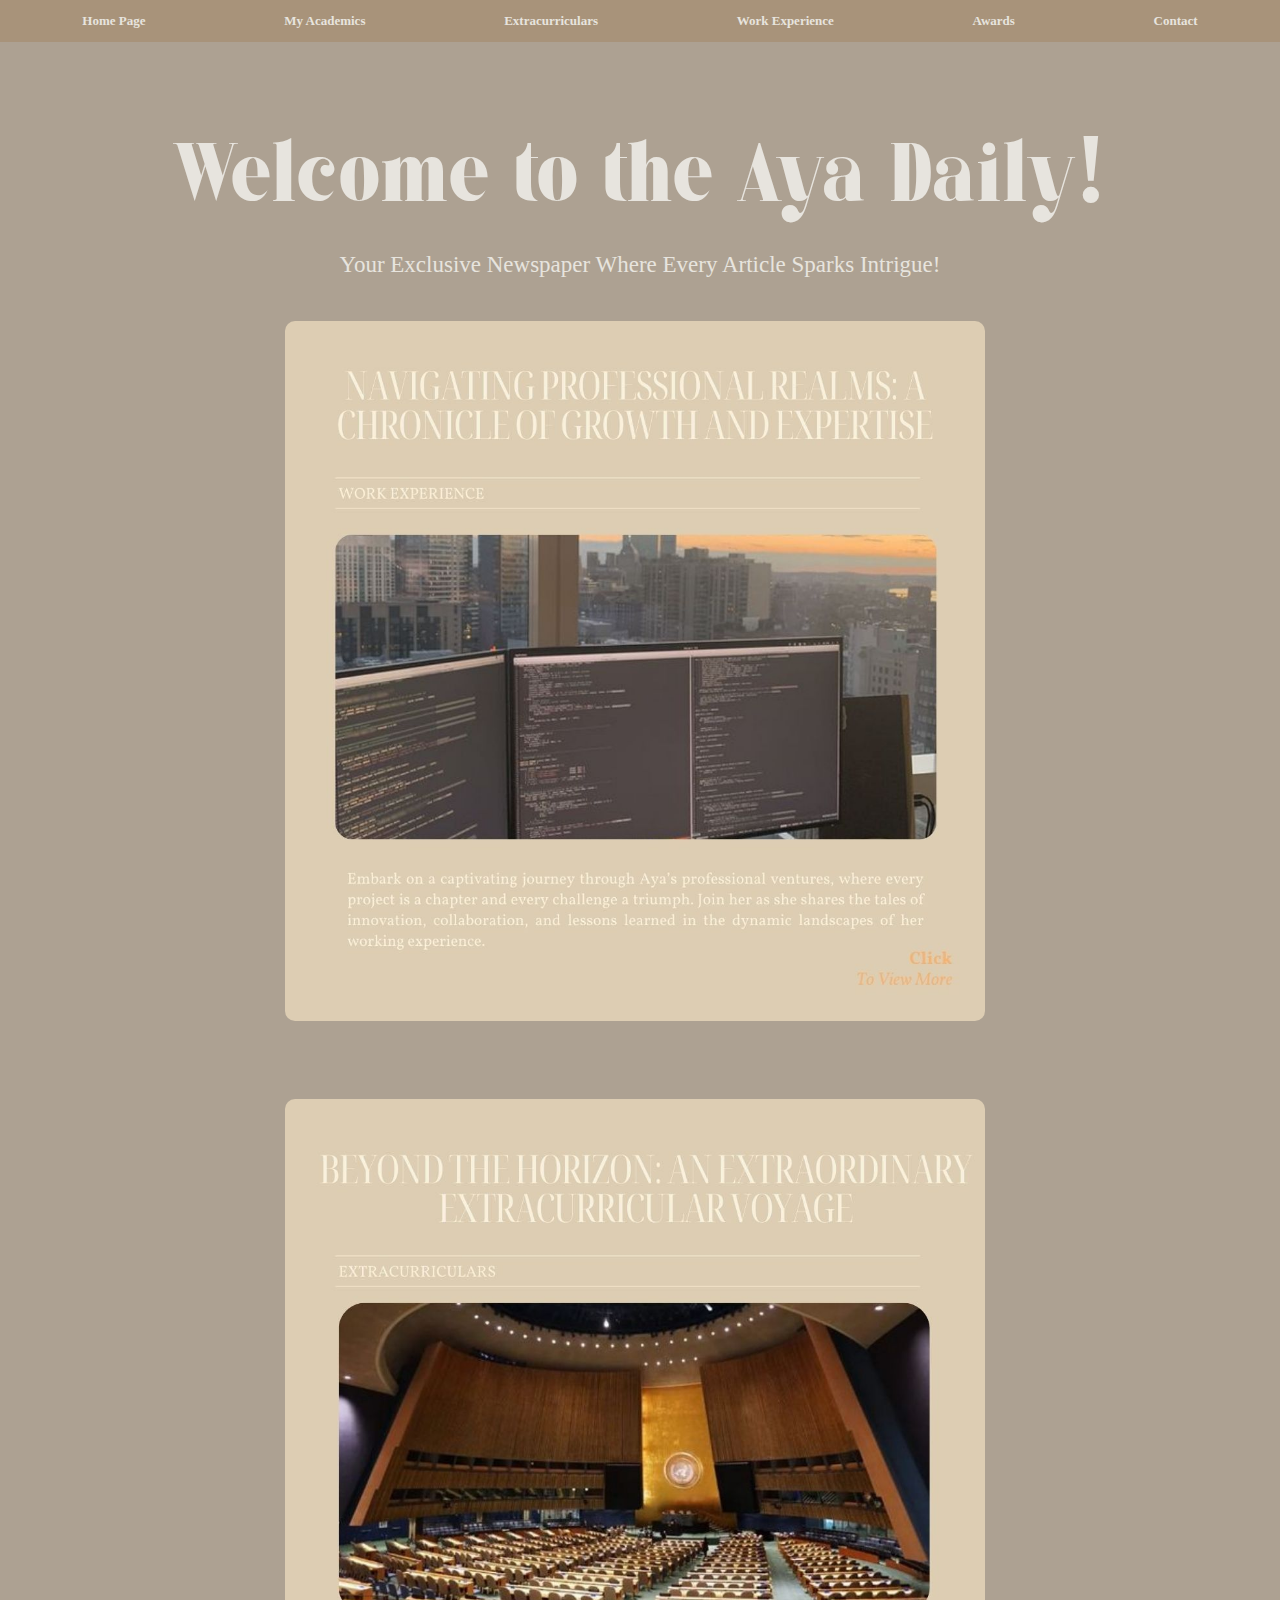
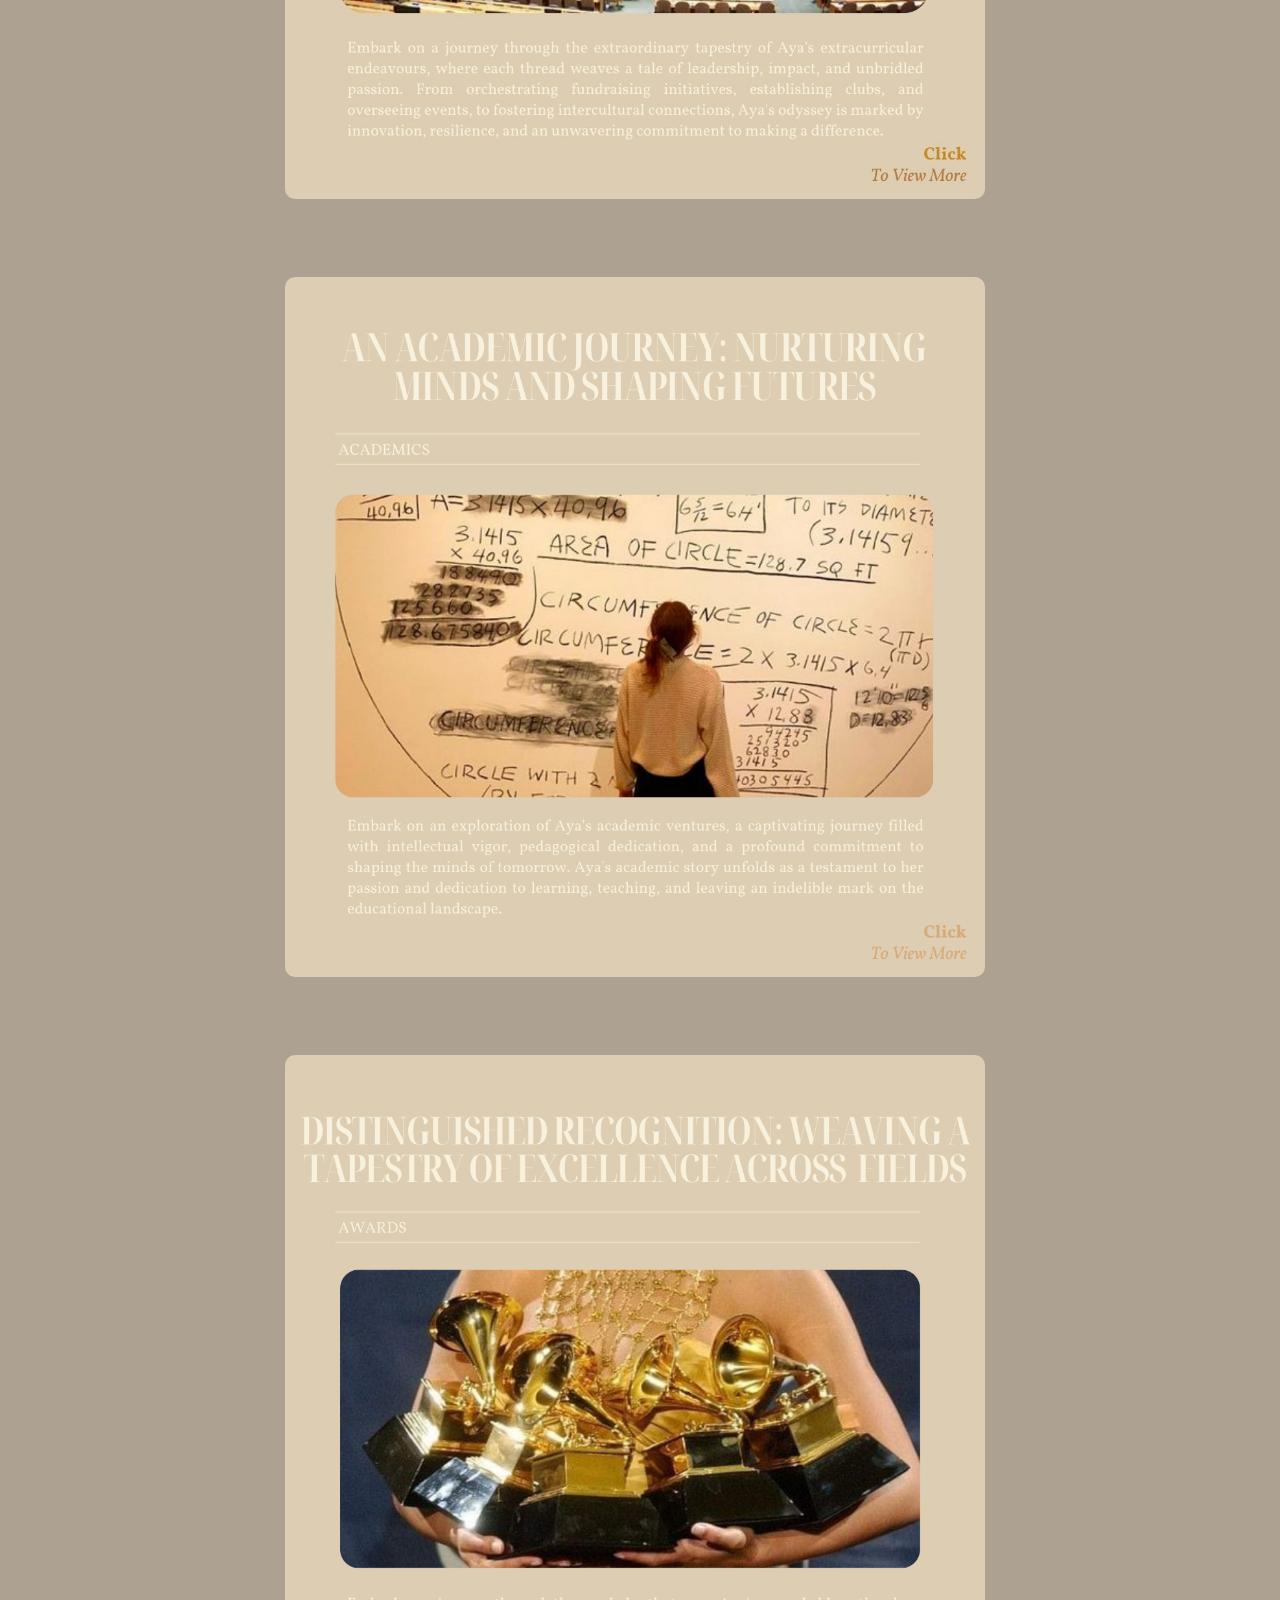
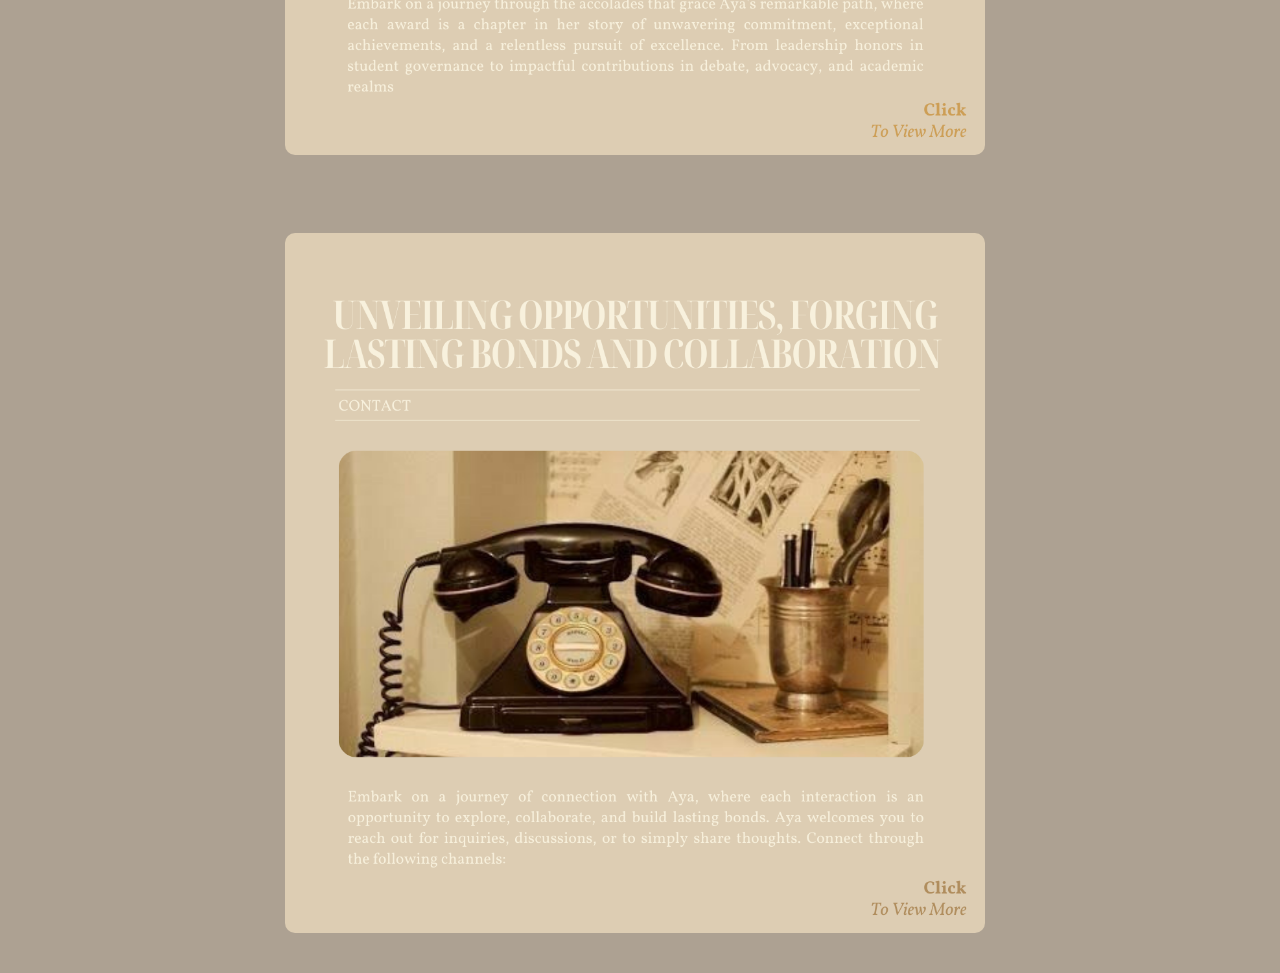
<file: index.html>
<html>
    <head> <link rel="stylesheet" type="text/css" href="main.css">
        
        
        <meta>
        
    </head>

    <title></title>
  
  <nav>
    <ul class="navbar">
      <li><a href="index.html">Home Page</a></li>
      <li><a href="academics.html">My Academics</a></li>
      <li><a href="ecs.html">Extracurriculars</a></li>
      <li><a href="work.html">Work Experience</a></li>
      <li><a href="awards.html">Awards</a></li>
      <li><a href="contact.html">Contact</a></li>
    </ul>
  </nav>
  
  


    <body>

        <h1>Welcome to the Aya Daily!</h1>
      
      <p>Your Exclusive Newspaper Where Every Article Sparks Intrigue!</p>
      
     <div class="work_exp">
      
      <a href="work.html">
  <img src="wex.jpg" alt="work-exp">
</a>
       </div>
      <br>
      
    <div class="ecs">  
      <a href="ecs.html">
  <img src="ecs.jpg" alt="ecs">
</a>
       </div>
      <br>
      
    <div class="academics">
      <a href="academics.html">
  <img src="Copy of Copy of Dark Brown Bold Modern Fashion Magazine Instagram Post.png" alt="academics">
</a>
      </div>
      <br>
      
    <div class="awards">    
      <a href="awards.html">
  <img src="awa.png">
</a>
       </div>

       <br>
      
     <div class="contact">  
      <a href="contact.html">
  <img src="cont.png">
</a>
      </div>
    

    </body>
</file>
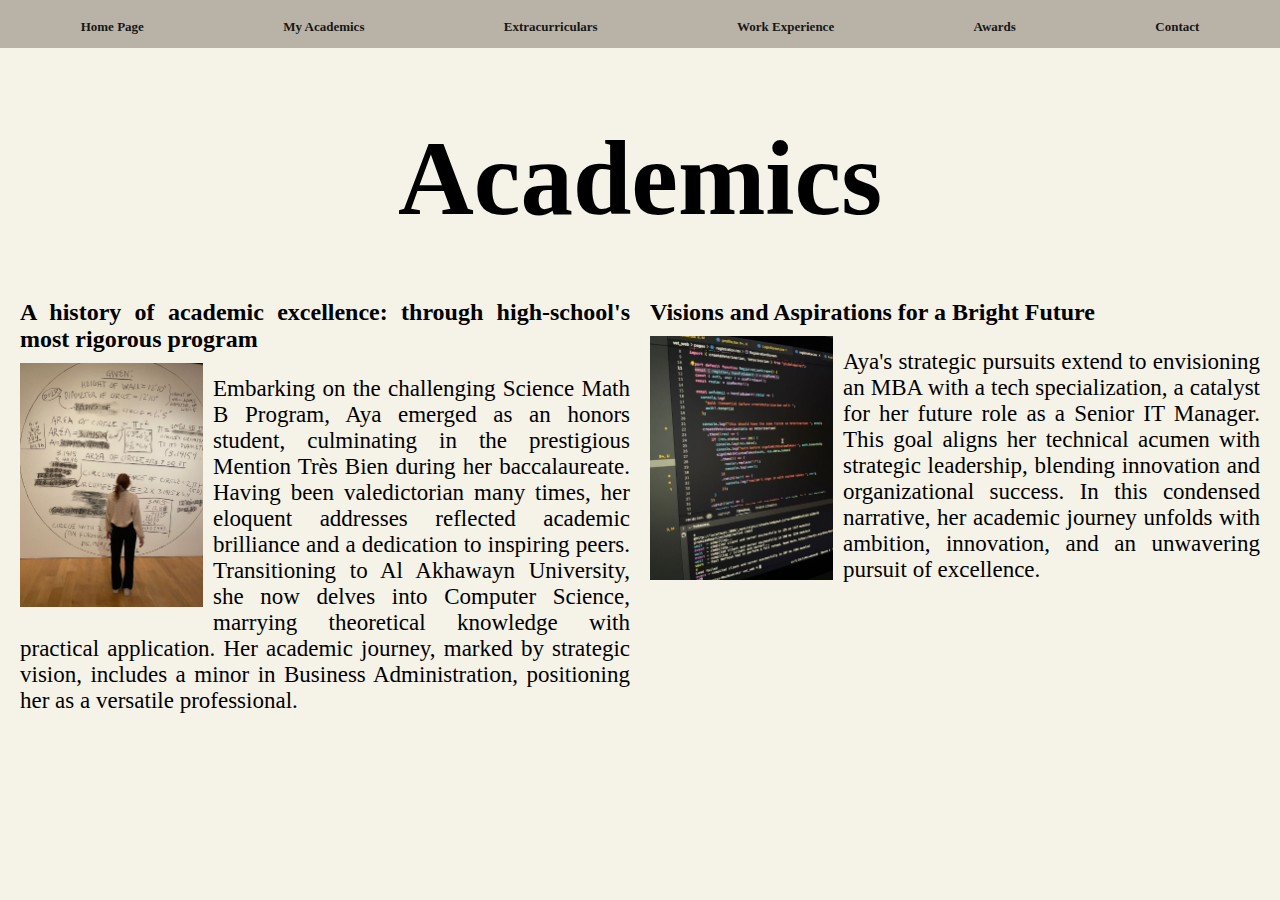
<file: academics.html>
<!DOCTYPE html>
<html>
<head> 
    <link rel="stylesheet" type="text/css" href="academics.css">
    <style>
        .article-image {
            width: 30%; 
            height: auto; 
        }

        .article.special .article-image.right {
            float: right;
            margin-left: 10px;
            margin-right: 0;
        }

        .article.special.last {
            clear: both; 
        }

        
  .article.special .article-image.bottom-left {
    float: left;
    margin-right: 10px;
    margin-bottom: -4px;
}

.article.special .article-image.bottom-right {
    float: right;
    margin-left: 10px;
    margin-bottom: -4px;
}
    </style>
</head>

<body>
      <nav>
        <ul class="navbar">
            <li><a href="index.html">Home Page</a></li>
      <li><a href="academics.html">My Academics</a></li>
      <li><a href="ecs.html">Extracurriculars</a></li>
      <li><a href="work.html">Work Experience</a></li>
      <li><a href="awards.html">Awards</a></li>
      <li><a href="contact.html">Contact</a></li>
        </ul>
    </nav>
    
    <h1>Academics</h1>

            
            <div class="magazine-container">
                <article class="article">
                    <h2 class="article-title">A history of academic excellence: through high-school's most rigorous program</h2>
                    <img src="math.jpg" alt="Image 1" class="article-image">
                    <p>
                        Embarking on the challenging Science Math B Program, Aya emerged as an honors student, culminating in the prestigious Mention Très Bien during her baccalaureate. Having been valedictorian many times, her eloquent addresses reflected academic brilliance and a dedication to inspiring peers.

Transitioning to Al Akhawayn University, she now delves into Computer Science, marrying theoretical knowledge with practical application. Her academic journey, marked by strategic vision, includes a minor in Business Administration, positioning her as a versatile professional.

</p>
                </article>

                
                <article class="article special">
                    <h2 class="article-title">Visions and Aspirations for a Bright Future</h2>
                    <img src="cs.jpg" alt="Image 2" class="article-image bottom-left">
                    <p>Aya's strategic pursuits extend to envisioning an MBA with a tech specialization, a catalyst for her future role as a Senior IT Manager. This goal aligns her technical acumen with strategic leadership, blending innovation and organizational success.

                        In this condensed narrative, her academic journey unfolds with ambition, innovation, and an unwavering pursuit of excellence.</p>
                </article>
                
       
            </div>
        </div>
    </div>
</body>

</html>
</file>
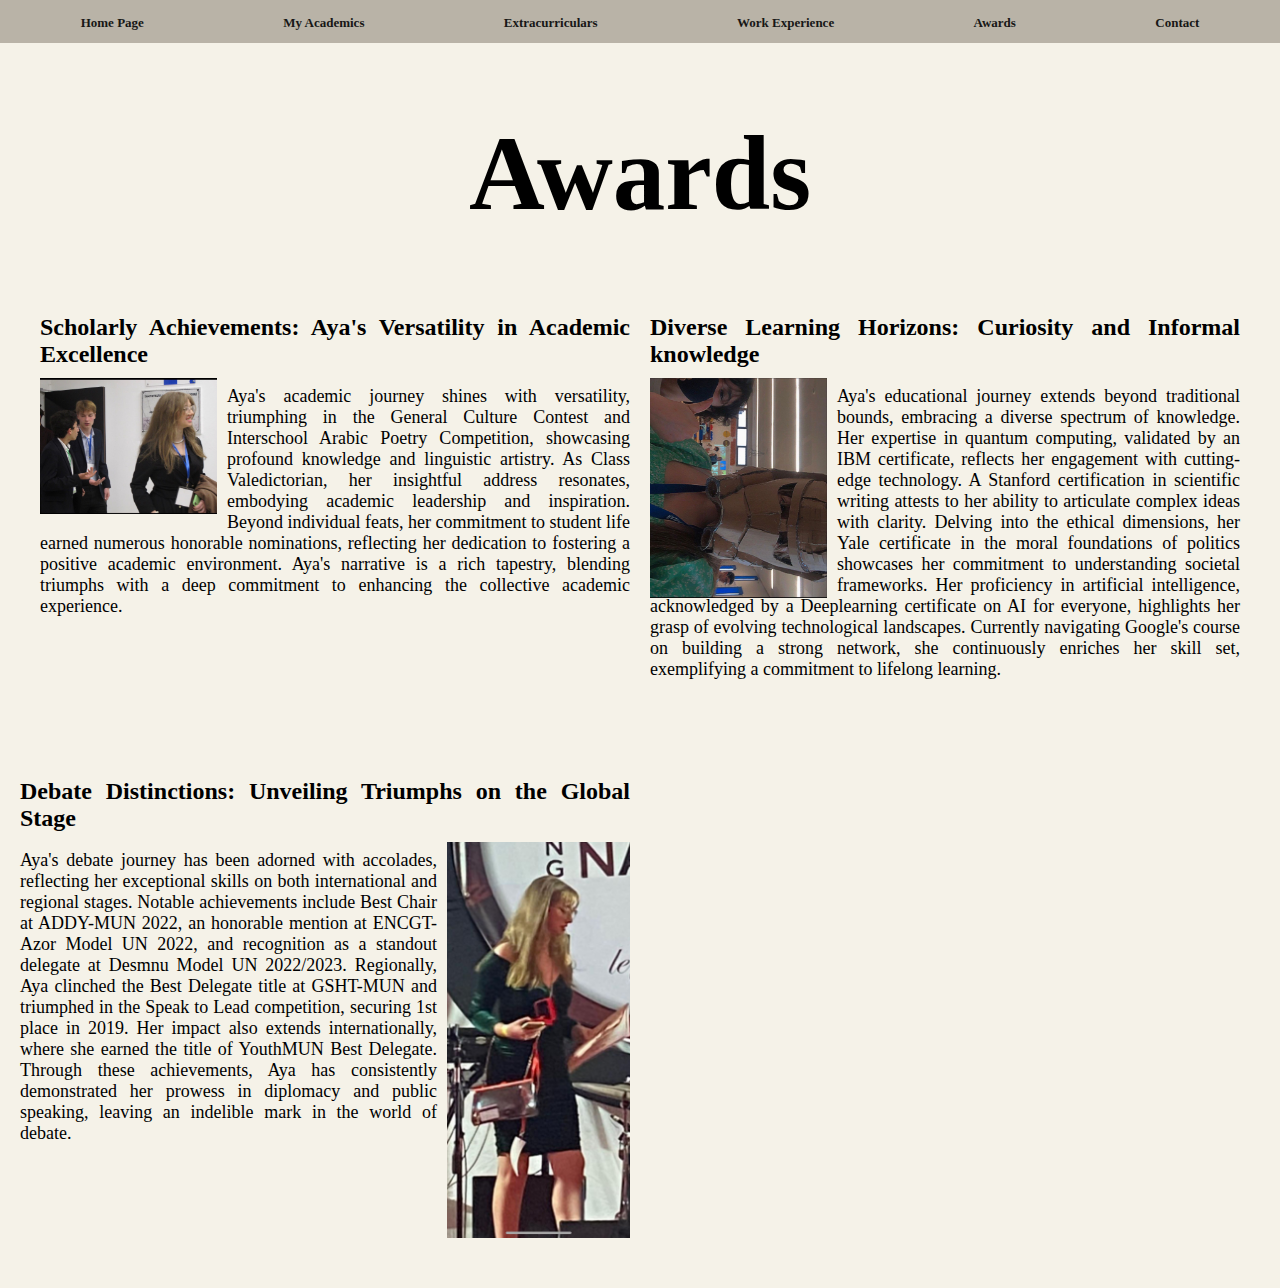
<file: awards.html>
<!DOCTYPE html>
<html>
<head> 
    <link rel="stylesheet" type="text/css" href="awards.css">
    <style>
        .article-image {
            width: 30%; 
            height: auto; 
        }

        .article.special .article-image.right {
            float: right;
            margin-left: 10px;
            margin-right: 0;
        }

        .article.special.last {
            clear: both; 
        }

        
  .article.special .article-image.bottom-left {
    float: left;
    margin-right: 10px;
    margin-bottom: -4px;
}

.article.special .article-image.bottom-right {
    float: right;
    margin-left: 10px;
    margin-bottom: -4px;
}
    </style>
</head>

<body>
      <nav>
        <ul class="navbar">
            <li><a href="index.html">Home Page</a></li>
      <li><a href="academics.html">My Academics</a></li>
      <li><a href="ecs.html">Extracurriculars</a></li>
      <li><a href="work.html">Work Experience</a></li>
      <li><a href="awards.html">Awards</a></li>
      <li><a href="contact.html">Contact</a></li>
        </ul>
    </nav>
    
    <h1>Awards</h1>

    <div class="magazine-container">
        <article class="article">
            <h2 class="article-title">Debate Distinctions: Unveiling Triumphs on the Global Stage</h2>
            <img src="awa1.jpg" alt="Image 1" class="article-image right">
            <p>Aya's debate journey has been adorned with accolades, reflecting her exceptional skills on both international and regional stages. Notable achievements include Best Chair at ADDY-MUN 2022, an honorable mention at ENCGT-Azor Model UN 2022, and recognition as a standout delegate at Desmnu Model UN 2022/2023.

                Regionally, Aya clinched the Best Delegate title at GSHT-MUN and triumphed in the Speak to Lead competition, securing 1st place in 2019. Her impact also extends internationally, where she earned the title of YouthMUN Best Delegate. Through these achievements, Aya has consistently demonstrated her prowess in diplomacy and public speaking, leaving an indelible mark in the world of debate.</p>
        </article>


            
            <div class="magazine-container">
                <article class="article">
                    <h2 class="article-title">Scholarly Achievements: Aya's Versatility in Academic Excellence</h2>
                    <img src="awaa.jpg" alt="Image 1" class="article-image">
                    <p>
                        Aya's academic journey shines with versatility, triumphing in the General Culture Contest and Interschool Arabic Poetry Competition, showcasing profound knowledge and linguistic artistry. As Class Valedictorian, her insightful address resonates, embodying academic leadership and inspiration. Beyond individual feats, her commitment to student life earned numerous honorable nominations, reflecting her dedication to fostering a positive academic environment. Aya's narrative is a rich tapestry, blending triumphs with a deep commitment to enhancing the collective academic experience.</p>
                </article>

                
                <article class="article special">
                    <h2 class="article-title">Diverse Learning Horizons: Curiosity and Informal knowledge</h2>
                    <img src="piwpiw.jpg" alt="Image 2" class="article-image bottom-left">
                    <p>Aya's educational journey extends beyond traditional bounds, embracing a diverse spectrum of knowledge. Her expertise in quantum computing, validated by an IBM certificate, reflects her engagement with cutting-edge technology. A Stanford certification in scientific writing attests to her ability to articulate complex ideas with clarity.

                        Delving into the ethical dimensions, her Yale certificate in the moral foundations of politics showcases her commitment to understanding societal frameworks. Her proficiency in artificial intelligence, acknowledged by a Deeplearning certificate on AI for everyone, highlights her grasp of evolving technological landscapes.
                        
                        Currently navigating Google's course on building a strong network, she continuously enriches her skill set, exemplifying a commitment to lifelong learning.</p>
                </article>
                
       
            </div>
        </div>
    </div>
</body>

</html>
</file>
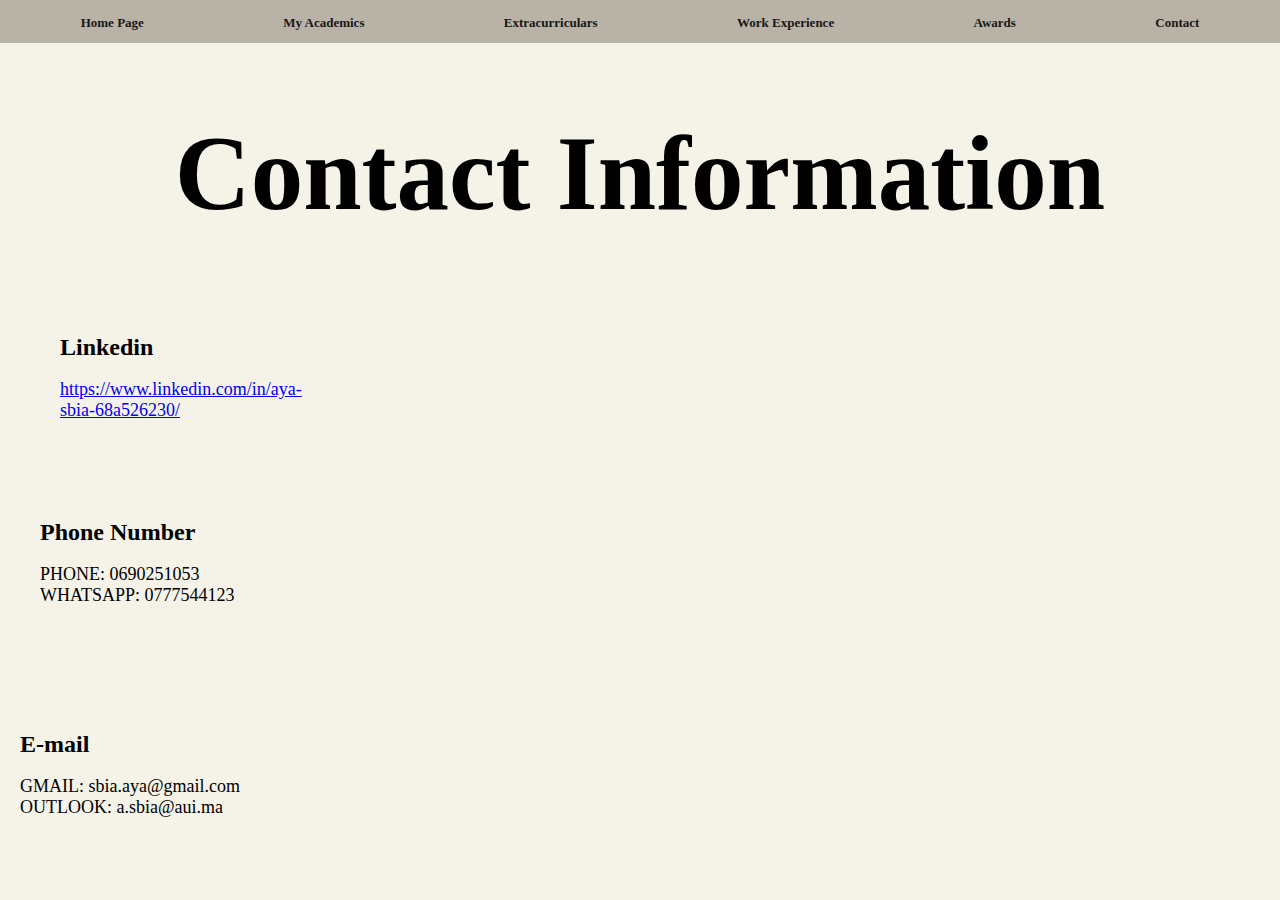
<file: contact.html>
<!DOCTYPE html>
<html>
<head> 
    <link rel="stylesheet" type="text/css" href="contact.css">
    <style>
        .article-image {
            width: 50%; 
            height: auto; 
        }

        .article.special .article-image.right {
            float: right;
            margin-left: 10px;
            margin-right: 0;
        }

        .article.special.last {
            clear: both; 
        }

        
  .article.special .article-image.bottom-left {
    float: left;
    margin-right: 10px;
    margin-bottom: -4px;
}

.article.special .article-image.bottom-right {
    float: right;
    margin-left: 10px;
    margin-bottom: -4px;
}
    </style>
</head>

<body>
      <nav>
        <ul class="navbar">
            <li><a href="index.html">Home Page</a></li>
      <li><a href="academics.html">My Academics</a></li>
      <li><a href="ecs.html">Extracurriculars</a></li>
      <li><a href="work.html">Work Experience</a></li>
      <li><a href="awards.html">Awards</a></li>
      <li><a href="contact.html">Contact</a></li>
        </ul>
    </nav>
    
    <h1>Contact Information</h1>

    <div class="magazine-container">
        <article class="article">
            <h2 class="article-title"><br> E-mail</h2>
            
            <p>GMAIL: sbia.aya@gmail.com <br> OUTLOOK: a.sbia@aui.ma</p>
        </article>

      

        <div class="magazine-container">
            <article class="article">
                <h2 class="article-title"> Phone Number</h2>
                
                <p> PHONE: 0690251053 <br>  WHATSAPP: 0777544123</p>
            </article>

           
        <div class="magazine-container">
            <article class="article">
                <h2 class="article-title">Linkedin</h2>
                    
                <p> <a href="https://www.linkedin.com/in/aya-sbia-68a526230/">https://www.linkedin.com/in/aya-sbia-68a526230/</a></p>
            </article>
    

            
            
       
            </div>
        </div>
    </div>
</body>

</html>
</file>
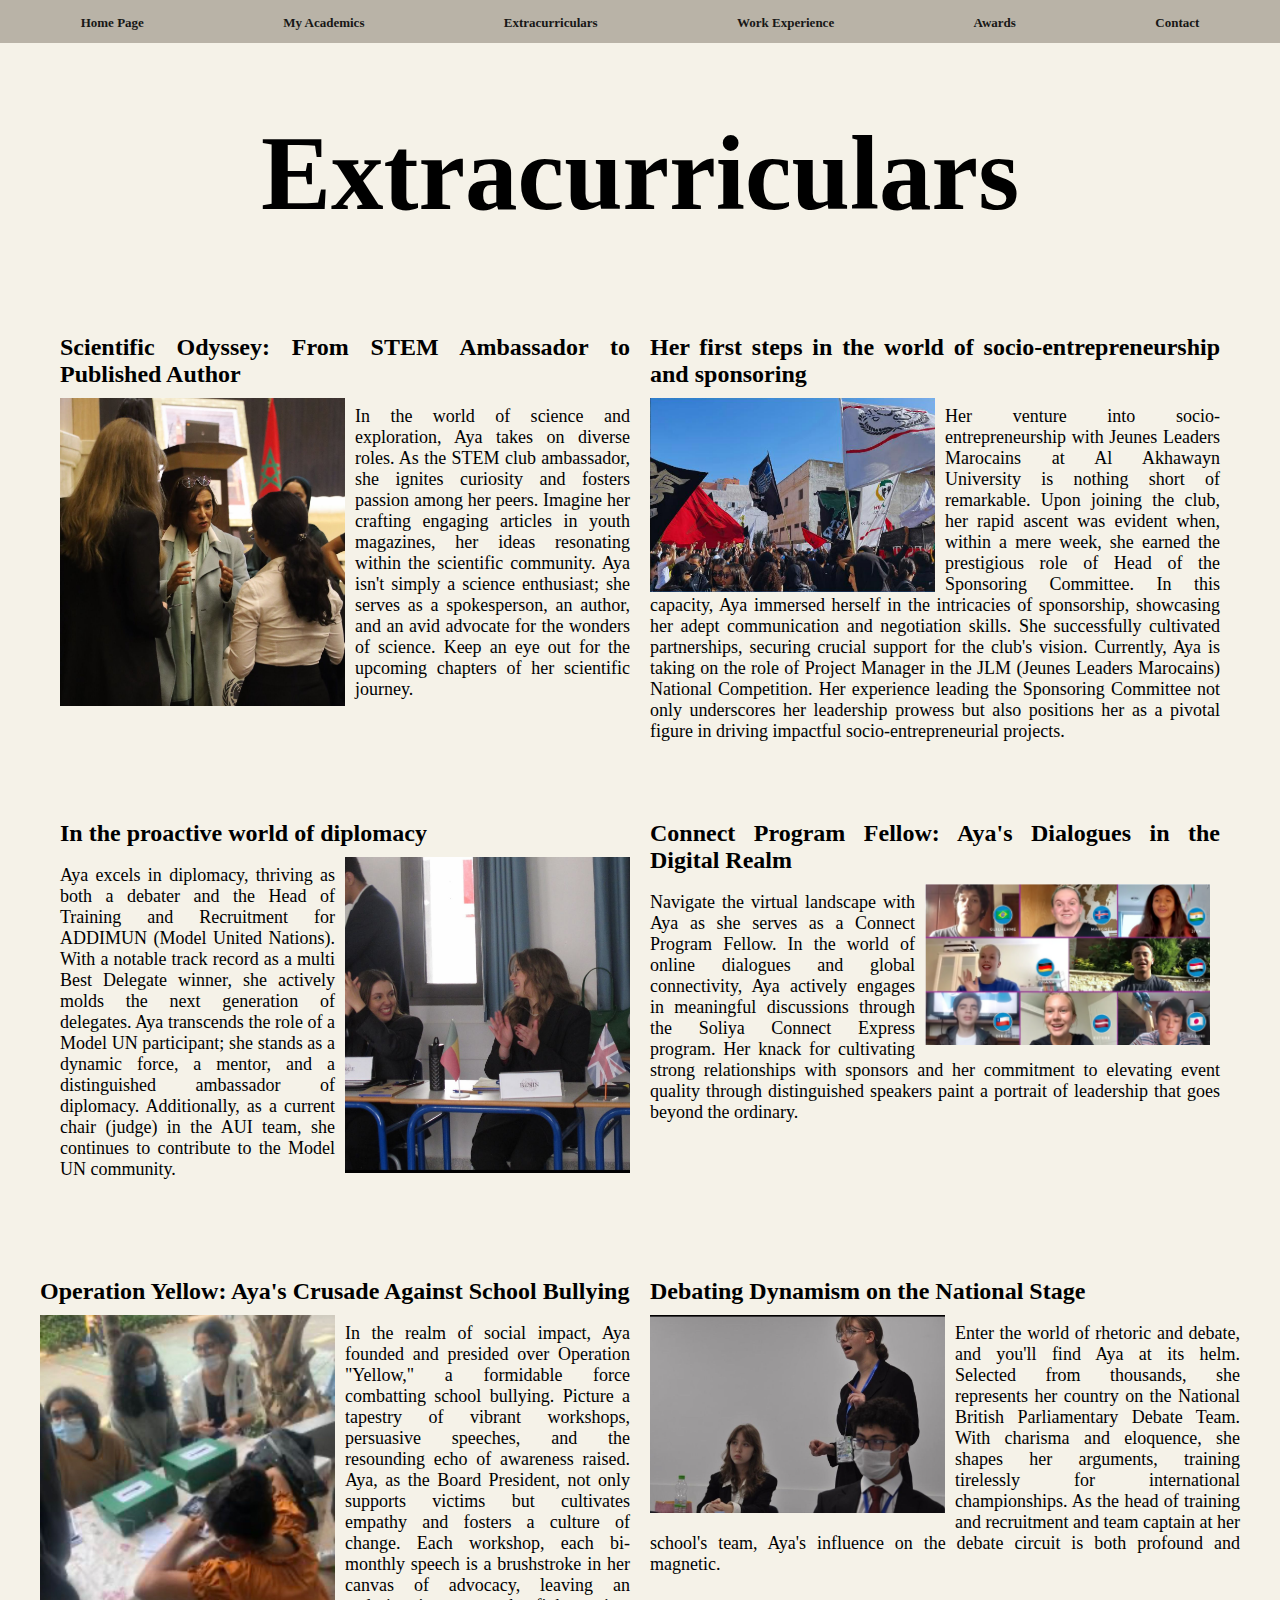
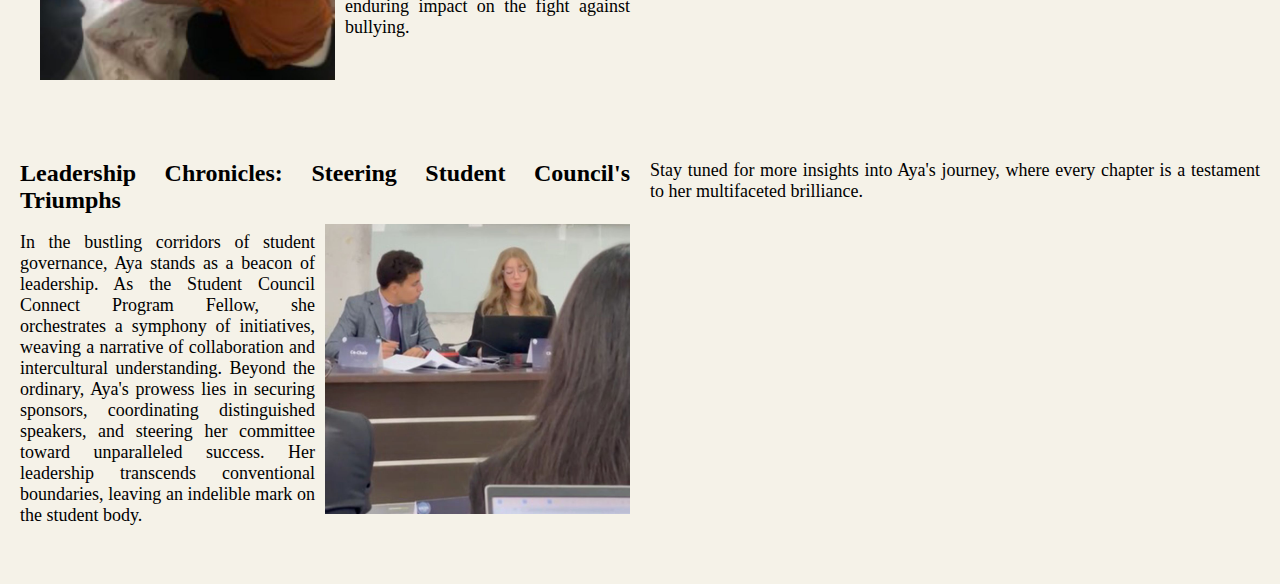
<file: ecs.html>
<!DOCTYPE html>
<html>
<head> 
    <link rel="stylesheet" type="text/css" href="ecs.css">
    <style>
        .article-image {
            width: 50%; 
            height: auto; 
        }

        .article.special .article-image.right {
            float: right;
            margin-left: 10px;
            margin-right: 0;
        }

        .article.special.last {
            clear: both; 
        }

        
  .article.special .article-image.bottom-left {
    float: left;
    margin-right: 10px;
    margin-bottom: -4px;
}

.article.special .article-image.bottom-right {
    float: right;
    margin-left: 10px;
    margin-bottom: -4px;
}
    </style>
</head>

<body>
      <nav>
        <ul class="navbar">
            <li><a href="index.html">Home Page</a></li>
            <li><a href="academics.html">My Academics</a></li>
            <li><a href="ecs.html">Extracurriculars</a></li>
            <li><a href="work.html">Work Experience</a></li>
            <li><a href="awards.html">Awards</a></li>
            <li><a href="contact.html">Contact</a></li>
        </ul>
    </nav>
    
    <h1>Extracurriculars</h1>

    <div class="magazine-container">
        <article class="article">
            <h2 class="article-title">Leadership Chronicles: Steering Student Council's Triumphs</h2>
            <img src="p3.jpg" alt="Image 1" class="article-image right">
            <p>In the bustling corridors of student governance, Aya stands as a beacon of leadership. As the Student Council Connect Program Fellow, she orchestrates a symphony of initiatives, weaving a narrative of collaboration and intercultural understanding. Beyond the ordinary, Aya's prowess lies in securing sponsors, coordinating distinguished speakers, and steering her committee toward unparalleled success. Her leadership transcends conventional boundaries, leaving an indelible mark on the student body.</p>
        </article>


        <article class="article special">
          <h2 class="article-title"></h2>
          <p>Stay tuned for more insights into Aya's journey, where every chapter is a testament to her multifaceted brilliance.</p>
      </article>

        <div class="magazine-container">
            <article class="article special">
                <h2 class="article-title">Operation Yellow: Aya's Crusade Against School Bullying</h2>
                <img src="p1.jpg" alt="Image 1" class="article-image">
                <p>In the realm of social impact, Aya founded and presided over Operation "Yellow," a formidable force combatting school bullying. Picture a tapestry of vibrant workshops, persuasive speeches, and the resounding echo of awareness raised. Aya, as the Board President, not only supports victims but cultivates empathy and fosters a culture of change. Each workshop, each bi-monthly speech is a brushstroke in her canvas of advocacy, leaving an enduring impact on the fight against bullying.</p>
            </article>

            <article class="article">
                <h2 class="article-title">Debating Dynamism on the National Stage</h2>
                <img src="p4.jpg" alt="Image 2" class="article-image last">
                <p>Enter the world of rhetoric and debate, and you'll find Aya at its helm. Selected from thousands, she represents her country on the National British Parliamentary Debate Team. With charisma and eloquence, she shapes her arguments, training tirelessly for international championships. As the head of training and recruitment and team captain at her school's team, Aya's influence on the debate circuit is both profound and magnetic.</p>
            </article>

            <div class="magazine-container">
                <article class="article">
                    <h2 class="article-title">Scientific Odyssey: From STEM Ambassador to Published Author</h2>
                    <img src="p5.jpg" alt="Image 1" class="article-image">
                    <p>In the world of science and exploration, Aya takes on diverse roles. As the STEM club ambassador, she ignites curiosity and fosters passion among her peers. Imagine her crafting engaging articles in youth magazines, her ideas resonating within the scientific community. Aya isn't simply a science enthusiast; she serves as a spokesperson, an author, and an avid advocate for the wonders of science. Keep an eye out for the upcoming chapters of her scientific journey.</p>
                </article>

                <article class="article special last">
                    <h2 class="article-title">In the proactive world of diplomacy</h2>
                    <img src="p2.jpg" alt="Image 2" class="article-image right">
                    <p>Aya excels in diplomacy, thriving as both a debater and the Head of Training and Recruitment for ADDIMUN (Model United Nations). With a notable track record as a multi Best Delegate winner, she actively molds the next generation of delegates. Aya transcends the role of a Model UN participant; she stands as a dynamic force, a mentor, and a distinguished ambassador of diplomacy. Additionally, as a current chair (judge) in the AUI team, she continues to contribute to the Model UN community.</p>
                </article>

                <article class="article special">
                    <h2 class="article-title">Her first steps in the world of socio-entrepreneurship and sponsoring</h2>
                    <img src="jjjjjjjjjjjjjjjjjjjjjjjjj.png" alt="Image 2" class="article-image bottom-left">
                    <p>Her venture into socio-entrepreneurship with Jeunes Leaders Marocains at Al Akhawayn University is nothing short of remarkable. Upon joining the club, her rapid ascent was evident when, within a mere week, she earned the prestigious role of Head of the Sponsoring Committee.

                        In this capacity, Aya immersed herself in the intricacies of sponsorship, showcasing her adept communication and negotiation skills. She successfully cultivated partnerships, securing crucial support for the club's vision.

                        Currently, Aya is taking on the role of Project Manager in the JLM (Jeunes Leaders Marocains) National Competition. Her experience leading the Sponsoring Committee not only underscores her leadership prowess but also positions her as a pivotal figure in driving impactful socio-entrepreneurial projects.</p>
                </article>
                
        <article class="article special">
          <h2 class="article-title ">Connect Program Fellow: Aya's Dialogues in the Digital Realm</h2>
          <img src="soo.png" alt="Image 2" class="article-image bottom-right">
          <p>Navigate the virtual landscape with Aya as she serves as a Connect Program Fellow. In the world of online dialogues and global connectivity, Aya actively engages in meaningful discussions through the Soliya Connect Express program. Her knack for cultivating strong relationships with sponsors and her commitment to elevating event quality through distinguished speakers paint a portrait of leadership that goes beyond the ordinary.</p>
      </article>
            </div>
        </div>
    </div>
</body>

</html>
</file>
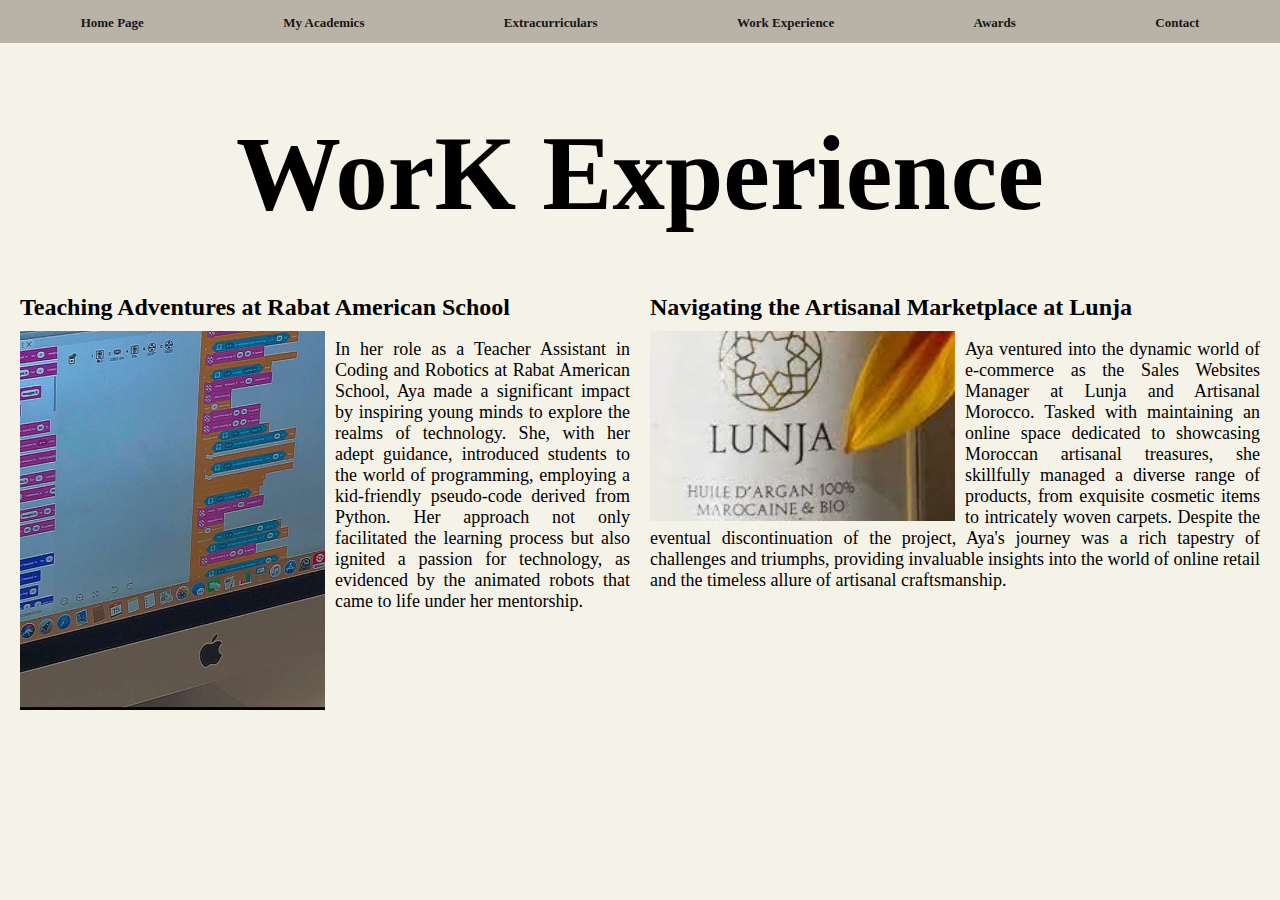
<file: work.html>
<!DOCTYPE html>
<html>
<head> 
    <link rel="stylesheet" type="text/css" href="work.css">
    <style>
        .article-image {
            width: 50%; 
            height: auto; 
        }

        .article.special .article-image.right {
            float: right;
            margin-left: 10px;
            margin-right: 0;
        }

        .article.special.last {
            clear: both; 
        }

        
  .article.special .article-image.bottom-left {
    float: left;
    margin-right: 10px;
    margin-bottom: -4px;
}

.article.special .article-image.bottom-right {
    float: right;
    margin-left: 10px;
    margin-bottom: -4px;
}
    </style>
</head>

<body>
      <nav>
        <ul class="navbar">
            <li><a href="index.html">Home Page</a></li>
      <li><a href="academics.html">My Academics</a></li>
      <li><a href="ecs.html">Extracurriculars</a></li>
      <li><a href="work.html">Work Experience</a></li>
      <li><a href="awards.html">Awards</a></li>
      <li><a href="contact.html">Contact</a></li>
        </ul>
    </nav>
    
    <h1>WorK Experience</h1>

            <div class="magazine-container">
                <article class="article">
                    <h2 class="article-title">Teaching Adventures at Rabat American School</h2>
                    <img src="rasss.jpg" alt="Image 1" class="article-image">
                    <p>In her role as a Teacher Assistant in Coding and Robotics at Rabat American School, Aya made a significant impact by inspiring young minds to explore the realms of technology. She, with her adept guidance, introduced students to the world of programming, employing a kid-friendly pseudo-code derived from Python. Her approach not only facilitated the learning process but also ignited a passion for technology, as evidenced by the animated robots that came to life under her mentorship.</p>
                </article>

                

                <article class="article special">
                    <h2 class="article-title">Navigating the Artisanal Marketplace at Lunja</h2>
                    <img src="lunk.jpeg" alt="Image 2" class="article-image bottom-left">
                    <p>Aya ventured into the dynamic world of e-commerce as the Sales Websites Manager at Lunja and Artisanal Morocco. Tasked with maintaining an online space dedicated to showcasing Moroccan artisanal treasures, she skillfully managed a diverse range of products, from exquisite cosmetic items to intricately woven carpets. Despite the eventual discontinuation of the project, Aya's journey was a rich tapestry of challenges and triumphs, providing invaluable insights into the world of online retail and the timeless allure of artisanal craftsmanship.</p>
                </article>
              </article>
            </div>
        </div>
    </div>
</body>

</html>
</file>
<file: main.css>
@font-face {
  font-family: 'KAGE-Freebies-Black';
  src: url('KAGE-Freebies-Black.otf') format('opentype');
  font-weight: normal;
  font-style: normal;
}

.navbar {
  list-style: none;
  padding: 13px; 
  margin: 0; 
  display: flex;
  justify-content: space-around;
  align-items: center; 
  background-color: #a8937a;
}

.navbar li {
  display: inline;
}

.navbar a {
  text-decoration: none;
  color: #e7e4de; 
  padding: 10px;
  font-size: 13px;
  font-weight: 570;
  font-family: Verdana;
}

body {
  background-color: #ada192;
  margin: 0;
}

h1 {
  color: #e7e4de;
  font-family: 'KAGE-Freebies-Black';
  font-size: 100px;
  text-align: center;
  margin-bottom: 20px; 
}

p {
  color: #e7e4de;
  text-align: center;
  font-size: 23px;
}


.awards,
.work_exp,
.ecs,
.academics,
.contact {
  display: flex;
  justify-content: space-around; 
  align-items: center;
  height: auto;
  border-radius: 10px;
  size: 80%;
  margin-bottom: 20px;
  padding: 20px; 
}


.awards img,
.work_exp img,
.ecs img,
.academics img,
.contact img {
  width: 700px; 
  height: auto; /* Maintain aspect ratio */
  border-radius: 10px; /* Make the images slightly rounded */
  margin-right: 10px; /* Add margin between images */
}
</file>
<file: academics.css>
@font-face {
    font-family: 'Walbaum Wraktur';
    src: url('C:\Users\ACER\Downloads\walbaum-fraktur\Walbaum-Fraktur.ttf') format('truetype');
    font-weight: normal;
    font-style: normal;
  }
  
  @font-face {
    font-family: 'antic didone';
    src: url('C:\Users\ACER\Downloads\Antic_Didone\AnticDidone-Regular.ttf') format('truetype');
    font-weight: normal;
    font-style: normal;
  }
  
  body {
      margin: 0;
      font-family: "Times New Roman", Times, serif;
      font-size: 23px;
    }
  
    h1 {
      font-family: 'Walbaum Fraktur';
    font-size: 105px;
    text-align: center;
    margin-bottom: 20px; 
    }
    
    
  .article-title {
    font-family: 'antic didone';
    font-size: 28px;
  }
  
    .magazine-container {
      display: flex;
      flex-wrap: wrap;
      gap: 20px;
      padding: 20px;
    }
    
    .article {
      width: calc(50% - 10px);
      margin-bottom: 20px;
      text-align: justify;
    }
    
    .article:nth-child(odd) {
      order: 1;
    }
    
    .article:nth-child(even) {
      order: 2;
    }
    
    .article-title {
      font-size: 1.5rem;
      margin-bottom: 10px;
    }
    
    .article-image {
      max-width: 100%;
      height: auto;
      margin-bottom: 10px;
      float: left;
      margin-right: 10px;
    }
    
    .article:last-child {
      clear: both;  
    }
    
    
    .article.special {
      width: calc(50% - 10px); 
    }
    
    .article.special .article-image {
      float: left;
      margin-right: 10px;
      margin-bottom: 0; 
    }
  
    .article.special .article-image.bottom-left {
      float: left;
      margin-right: 10px;
      margin-bottom: -4px;
  }
  
  .article.special .article-image.bottom-right {
      float: right;
      margin-left: 10px;
      margin-bottom: -4px;
  }
    
    .article.special {
      padding-right: 0;  
    }
    
    .navbar {
      list-style: none;
      padding: 11px; 
      margin: 0; 
      display: flex;
      justify-content: space-around;
      align-items: center; 
      background-color: #b9b3a7;
    }
  
    body {
      background-color: #F5F2E8;
    
    }
    
    
    .navbar li {
      display: inline;
    }
    
    .navbar a {
      text-decoration: none;
      color: #171716;
      padding: 10px;
      font-size: 13px;
      font-weight: 570;
      font-family: Verdana;
    }
  
  
  
    .article-image {
      max-width: 100%;
      height: auto;
      margin-bottom: 10px;
      margin-right: 10px;
  }
  
  .article-image.right {
      float: right;
      margin-left: 10px;
      margin-right: 0;
  }
  
  .article:last-child {
      clear: both; /* Ensure the last article starts on a new line */
  }
  
  /* Additional styles for the specific article */
  .article.special {
      width: calc(50% - 10px); /* Set to half width */
  }
  
  .article.special .article-image {
      float: left;
      margin-right: 10px;
      margin-bottom: 0; /* Remove the margin at the bottom */
  }
  
  .article.special p {
      padding-right: 0; /* Remove padding on the right */
  }
  
  .article.special .article-image.right {
      float: right;
      margin-left: 0;
      margin-right: 10px;
  }
  
  .article.special.last {
      clear: both; /* Ensure the last special article starts on a new line */
  }
</file>
<file: awards.css>
@font-face {
    font-family: 'Walbaum Wraktur';
    src: url('C:\Users\ACER\Downloads\walbaum-fraktur\Walbaum-Fraktur.ttf') format('truetype');
    font-weight: normal;
    font-style: normal;
  }
  
  @font-face {
    font-family: 'antic didone';
    src: url('C:\Users\ACER\Downloads\Antic_Didone\AnticDidone-Regular.ttf') format('truetype');
    font-weight: normal;
    font-style: normal;
  }
  
  body {
      margin: 0;
      font-family: "Times New Roman", Times, serif;
      font-size: 18px;
    }
  
    h1 {
      font-family: 'Walbaum Fraktur';
    font-size: 105px;
    text-align: center;
    margin-bottom: 20px; 
    }
    
    
  .article-title {
    font-family: 'antic didone';
  }
  
    .magazine-container {
      display: flex;
      flex-wrap: wrap;
      gap: 20px;
      padding: 20px;
    }
    
    .article {
      width: calc(50% - 10px);
      margin-bottom: 20px;
      text-align: justify;
    }
    
    .article:nth-child(odd) {
      order: 1;
    }
    
    .article:nth-child(even) {
      order: 2;
    }
    
    .article-title {
      font-size: 1.5rem;
      margin-bottom: 10px;
    }
    
    .article-image {
      max-width: 100%;
      height: auto;
      margin-bottom: 10px;
      float: left;
      margin-right: 10px;
    }
    
    .article:last-child {
      clear: both;  
    }
    
    
    .article.special {
      width: calc(50% - 10px); 
    }
    
    .article.special .article-image {
      float: left;
      margin-right: 10px;
      margin-bottom: 0; 
    }
  
    .article.special .article-image.bottom-left {
      float: left;
      margin-right: 10px;
      margin-bottom: -4px;
  }
  
  .article.special .article-image.bottom-right {
      float: right;
      margin-left: 10px;
      margin-bottom: -4px;
  }
    
    .article.special {
      padding-right: 0;  
    }
    
    .navbar {
      list-style: none;
      padding: 11px; 
      margin: 0; 
      display: flex;
      justify-content: space-around;
      align-items: center; 
      background-color: #b9b3a7;
    }
  
    body {
      background-color: #F5F2E8;
    
    }
    
    
    .navbar li {
      display: inline;
    }
    
    .navbar a {
      text-decoration: none;
      color: #171716;
      padding: 10px;
      font-size: 13px;
      font-weight: 570;
      font-family: Verdana;
    }
  
  
  
    .article-image {
      max-width: 100%;
      height: auto;
      margin-bottom: 10px;
      margin-right: 10px;
  }
  
  .article-image.right {
      float: right;
      margin-left: 10px;
      margin-right: 0;
  }
  
  .article:last-child {
      clear: both; /* Ensure the last article starts on a new line */
  }
  
  /* Additional styles for the specific article */
  .article.special {
      width: calc(50% - 10px); /* Set to half width */
  }
  
  .article.special .article-image {
      float: left;
      margin-right: 10px;
      margin-bottom: 0; /* Remove the margin at the bottom */
  }
  
  .article.special p {
      padding-right: 0; /* Remove padding on the right */
  }
  
  .article.special .article-image.right {
      float: right;
      margin-left: 0;
      margin-right: 10px;
  }
  
  .article.special.last {
      clear: both; /* Ensure the last special article starts on a new line */
  }
</file>
<file: contact.css>
@font-face {
    font-family: 'Walbaum Wraktur';
    src: url('C:\Users\ACER\Downloads\walbaum-fraktur\Walbaum-Fraktur.ttf') format('truetype');
    font-weight: normal;
    font-style: normal;
  }
  
  @font-face {
    font-family: 'antic didone';
    src: url('C:\Users\ACER\Downloads\Antic_Didone\AnticDidone-Regular.ttf') format('truetype');
    font-weight: normal;
    font-style: normal;
  }
  
  body {
      margin: 0;
      font-family: "Times New Roman", Times, serif;
      font-size: 18px;
    }
  
    h1 {
      font-family: 'Walbaum Fraktur';
    font-size: 105px;
    text-align: center;
    margin-bottom: 20px; 
    }
    
    
  .article-title {
    font-family: 'antic didone';
  }
  
    .magazine-container {
      display: flex;
      flex-wrap: wrap;
      gap: 20px;
      padding: 20px;
    }
    
    .article {
      width: calc(50% - 10px);
      margin-bottom: 20px;
      text-align: justify;
    }
    
    .article:nth-child(odd) {
      order: 1;
    }
    
    .article:nth-child(even) {
      order: 2;
    }
    
    .article-title {
      font-size: 1.5rem;
      margin-bottom: 10px;
    }
    
    .article-image {
      max-width: 100%;
      height: auto;
      margin-bottom: 10px;
      float: left;
      margin-right: 10px;
    }
    
    .article:last-child {
      clear: both;  
    }
    
    
    .article.special {
      width: calc(50% - 10px); 
    }
    
    .article.special .article-image {
      float: left;
      margin-right: 10px;
      margin-bottom: 0; 
    }
  
    .article.special .article-image.bottom-left {
      float: left;
      margin-right: 10px;
      margin-bottom: -4px;
  }
  
  .article.special .article-image.bottom-right {
      float: right;
      margin-left: 10px;
      margin-bottom: -4px;
  }
    
    .article.special {
      padding-right: 0;  
    }
    
    .navbar {
      list-style: none;
      padding: 11px; 
      margin: 0; 
      display: flex;
      justify-content: space-around;
      align-items: center; 
      background-color: #b9b3a7;
    }
  
    body {
      background-color: #F5F2E8;
    
    }
    
    
    .navbar li {
      display: inline;
    }
    
    .navbar a {
      text-decoration: none;
      color: #171716;
      padding: 10px;
      font-size: 13px;
      font-weight: 570;
      font-family: Verdana;
    }
  
  
  
    .article-image {
      max-width: 100%;
      height: auto;
      margin-bottom: 10px;
      margin-right: 10px;
  }
  
  .article-image.right {
      float: right;
      margin-left: 10px;
      margin-right: 0;
  }
  
  .article:last-child {
      clear: both; /* Ensure the last article starts on a new line */
  }
  
  /* Additional styles for the specific article */
  .article.special {
      width: calc(50% - 10px); /* Set to half width */
  }
  
  .article.special .article-image {
      float: left;
      margin-right: 10px;
      margin-bottom: 0; /* Remove the margin at the bottom */
  }
  
  .article.special p {
      padding-right: 0; /* Remove padding on the right */
  }
  
  .article.special .article-image.right {
      float: right;
      margin-left: 0;
      margin-right: 10px;
  }
  
  .article.special.last {
      clear: both; /* Ensure the last special article starts on a new line */
  }
</file>
<file: ecs.css>
@font-face {
  font-family: 'Walbaum Wraktur';
  src: url('C:\Users\ACER\Downloads\walbaum-fraktur\Walbaum-Fraktur.ttf') format('truetype');
  font-weight: normal;
  font-style: normal;
}

@font-face {
  font-family: 'antic didone';
  src: url('C:\Users\ACER\Downloads\Antic_Didone\AnticDidone-Regular.ttf') format('truetype');
  font-weight: normal;
  font-style: normal;
}

body {
    margin: 0;
    font-family: "Times New Roman", Times, serif;
    font-size: 18px;
  }

  h1 {
    font-family: 'Walbaum Fraktur';
  font-size: 105px;
  text-align: center;
  margin-bottom: 20px; 
  }
  
  
.article-title {
  font-family: 'antic didone';
}

  .magazine-container {
    display: flex;
    flex-wrap: wrap;
    gap: 20px;
    padding: 20px;
  }
  
  .article {
    width: calc(50% - 10px);
    margin-bottom: 20px;
    text-align: justify;
  }
  
  .article:nth-child(odd) {
    order: 1;
  }
  
  .article:nth-child(even) {
    order: 2;
  }
  
  .article-title {
    font-size: 1.5rem;
    margin-bottom: 10px;
  }
  
  .article-image {
    max-width: 100%;
    height: auto;
    margin-bottom: 10px;
    float: left;
    margin-right: 10px;
  }
  
  .article:last-child {
    clear: both;  
  }
  
  
  .article.special {
    width: calc(50% - 10px); 
  }
  
  .article.special .article-image {
    float: left;
    margin-right: 10px;
    margin-bottom: 0; 
  }

  .article.special .article-image.bottom-left {
    float: left;
    margin-right: 10px;
    margin-bottom: -4px;
}

.article.special .article-image.bottom-right {
    float: right;
    margin-left: 10px;
    margin-bottom: -4px;
}
  
  .article.special {
    padding-right: 0;  
  }
  
  .navbar {
    list-style: none;
    padding: 11px; 
    margin: 0; 
    display: flex;
    justify-content: space-around;
    align-items: center; 
    background-color: #b9b3a7;
  }

  body {
    background-color: #F5F2E8;
  
  }
  
  
  .navbar li {
    display: inline;
  }
  
  .navbar a {
    text-decoration: none;
    color: #171716;
    padding: 10px;
    font-size: 13px;
    font-weight: 570;
    font-family: Verdana;
  }



  .article-image {
    max-width: 100%;
    height: auto;
    margin-bottom: 10px;
    margin-right: 10px;
}

.article-image.right {
    float: right;
    margin-left: 10px;
    margin-right: 0;
}

.article:last-child {
    clear: both; /* Ensure the last article starts on a new line */
}

/* Additional styles for the specific article */
.article.special {
    width: calc(50% - 10px); /* Set to half width */
}

.article.special .article-image {
    float: left;
    margin-right: 10px;
    margin-bottom: 0; /* Remove the margin at the bottom */
}

.article.special p {
    padding-right: 0; /* Remove padding on the right */
}

.article.special .article-image.right {
    float: right;
    margin-left: 0;
    margin-right: 10px;
}

.article.special.last {
    clear: both; /* Ensure the last special article starts on a new line */
}
</file>
<file: work.css>
@font-face {
    font-family: 'Walbaum Wraktur';
    src: url('C:\Users\ACER\Downloads\walbaum-fraktur\Walbaum-Fraktur.ttf') format('truetype');
    font-weight: normal;
    font-style: normal;
  }
  
  @font-face {
    font-family: 'antic didone';
    src: url('C:\Users\ACER\Downloads\Antic_Didone\AnticDidone-Regular.ttf') format('truetype');
    font-weight: normal;
    font-style: normal;
  }
  
  body {
      margin: 0;
      font-family: "Times New Roman", Times, serif;
      font-size: 18px;
    }
  
    h1 {
      font-family: 'Walbaum Fraktur';
    font-size: 105px;
    text-align: center;
    margin-bottom: 20px; 
    }
    
    
  .article-title {
    font-family: 'antic didone';
  }
  
    .magazine-container {
      display: flex;
      flex-wrap: wrap;
      gap: 20px;
      padding: 20px;
    }
    
    .article {
      width: calc(50% - 10px);
      margin-bottom: 20px;
      text-align: justify;
    }
    
    .article:nth-child(odd) {
      order: 1;
    }
    
    .article:nth-child(even) {
      order: 2;
    }
    
    .article-title {
      font-size: 1.5rem;
      margin-bottom: 10px;
    }
    
    .article-image {
      max-width: 100%;
      height: auto;
      margin-bottom: 10px;
      float: left;
      margin-right: 10px;
    }
    
    .article:last-child {
      clear: both;  
    }
    
    
    .article.special {
      width: calc(50% - 10px); 
    }
    
    .article.special .article-image {
      float: left;
      margin-right: 10px;
      margin-bottom: 0; 
    }
  
    .article.special .article-image.bottom-left {
      float: left;
      margin-right: 10px;
      margin-bottom: -4px;
  }
  
  .article.special .article-image.bottom-right {
      float: right;
      margin-left: 10px;
      margin-bottom: -4px;
  }
    
    .article.special {
      padding-right: 0;  
    }
    
    .navbar {
      list-style: none;
      padding: 11px; 
      margin: 0; 
      display: flex;
      justify-content: space-around;
      align-items: center; 
      background-color: #b9b3a7;
    }
  
    body {
      background-color: #F5F2E8;
    
    }
    
    
    .navbar li {
      display: inline;
    }
    
    .navbar a {
      text-decoration: none;
      color: #171716;
      padding: 10px;
      font-size: 13px;
      font-weight: 570;
      font-family: Verdana;
    }
  
  
  
    .article-image {
      max-width: 100%;
      height: auto;
      margin-bottom: 10px;
      margin-right: 10px;
  }
  
  .article-image.right {
      float: right;
      margin-left: 10px;
      margin-right: 0;
  }
  
  .article:last-child {
      clear: both; /* Ensure the last article starts on a new line */
  }
  
  /* Additional styles for the specific article */
  .article.special {
      width: calc(50% - 10px); /* Set to half width */
  }
  
  .article.special .article-image {
      float: left;
      margin-right: 10px;
      margin-bottom: 0; /* Remove the margin at the bottom */
  }
  
  .article.special p {
      padding-right: 0; /* Remove padding on the right */
  }
  
  .article.special .article-image.right {
      float: right;
      margin-left: 0;
      margin-right: 10px;
  }
  
  .article.special.last {
      clear: both; /* Ensure the last special article starts on a new line */
  }
</file>
